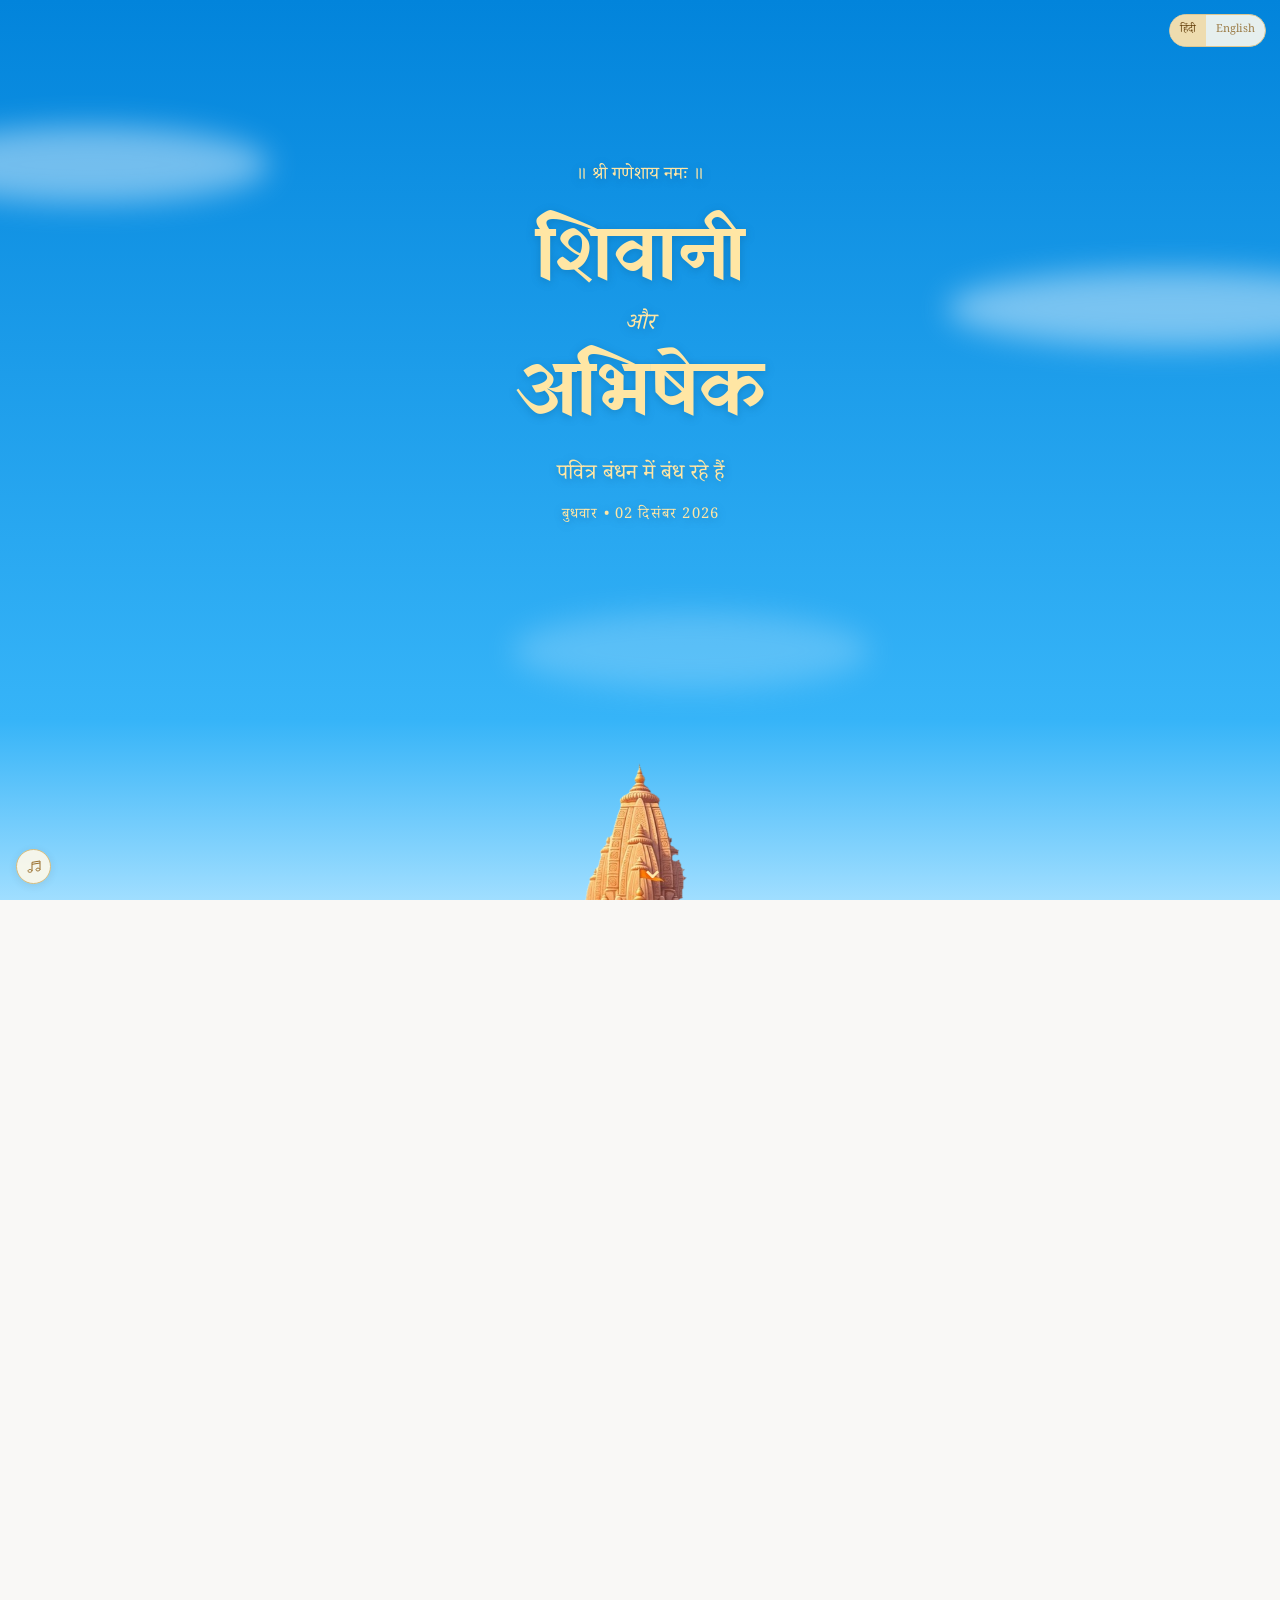
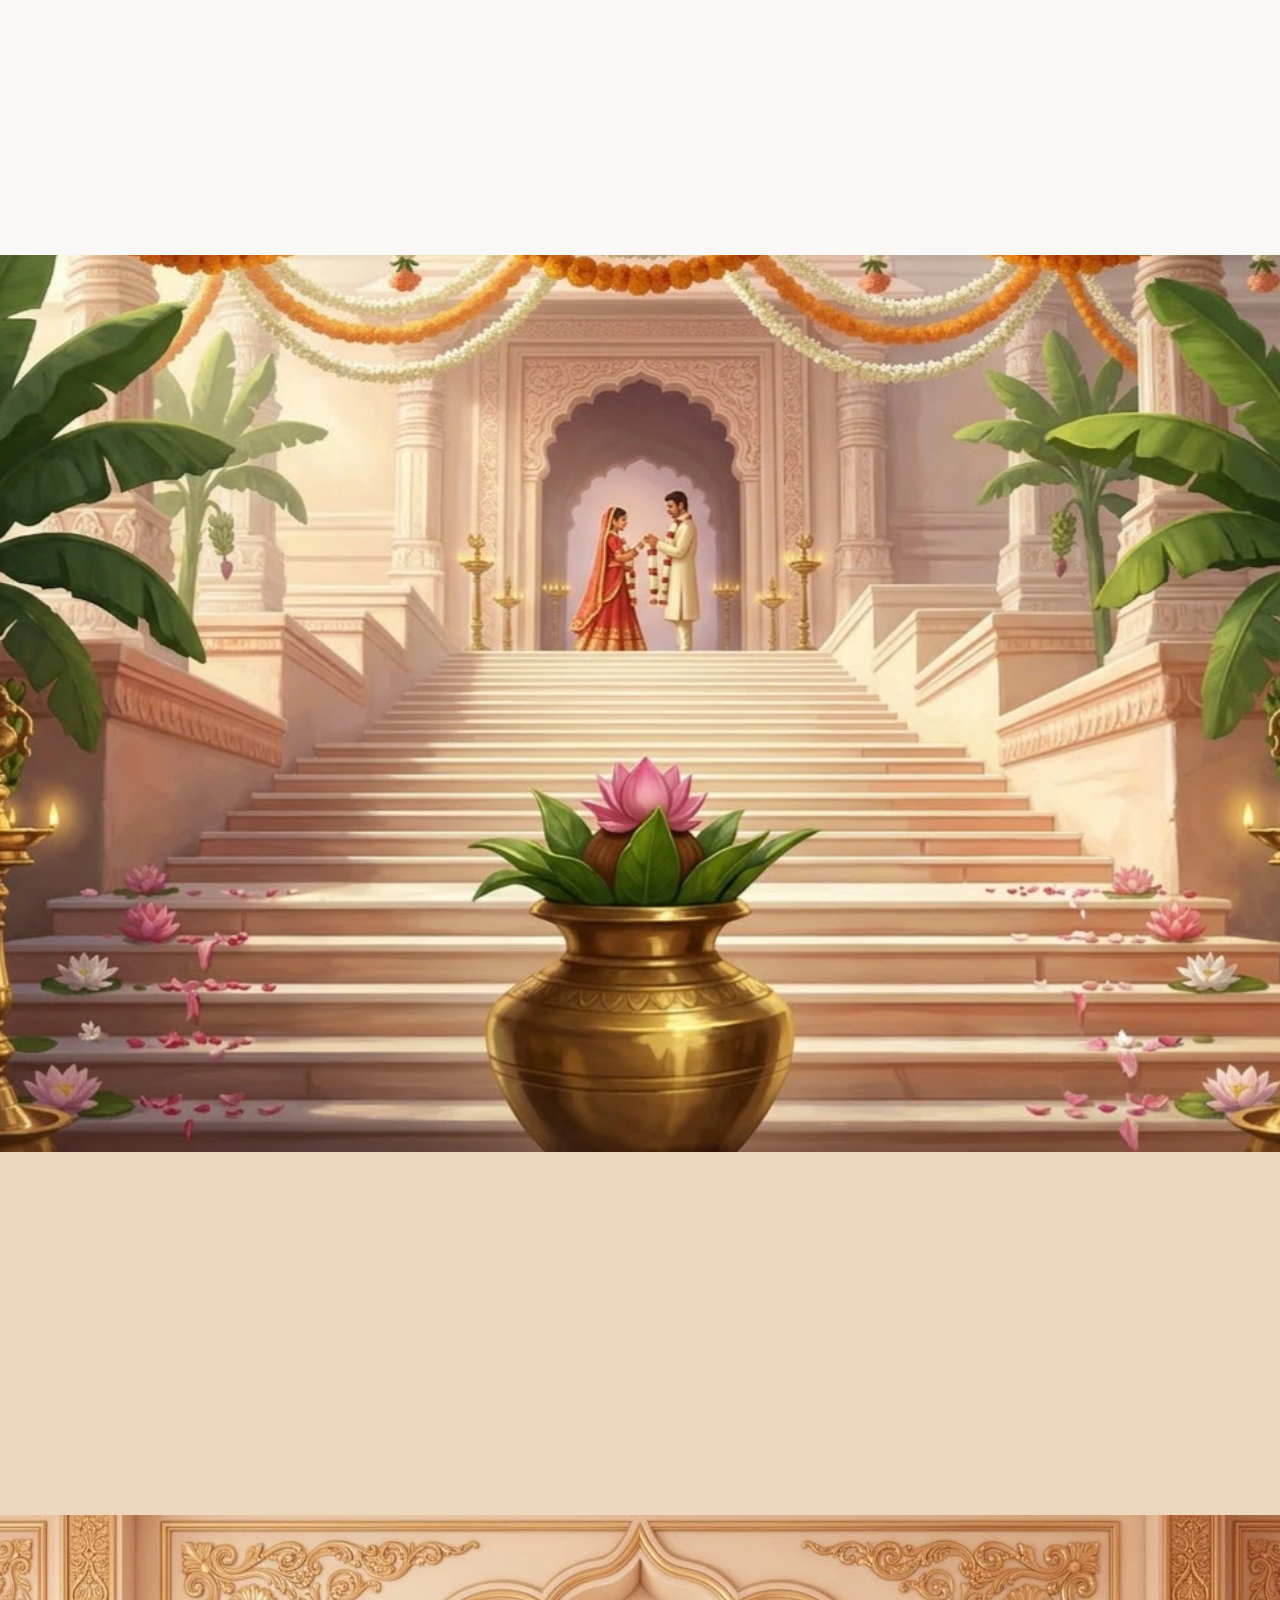
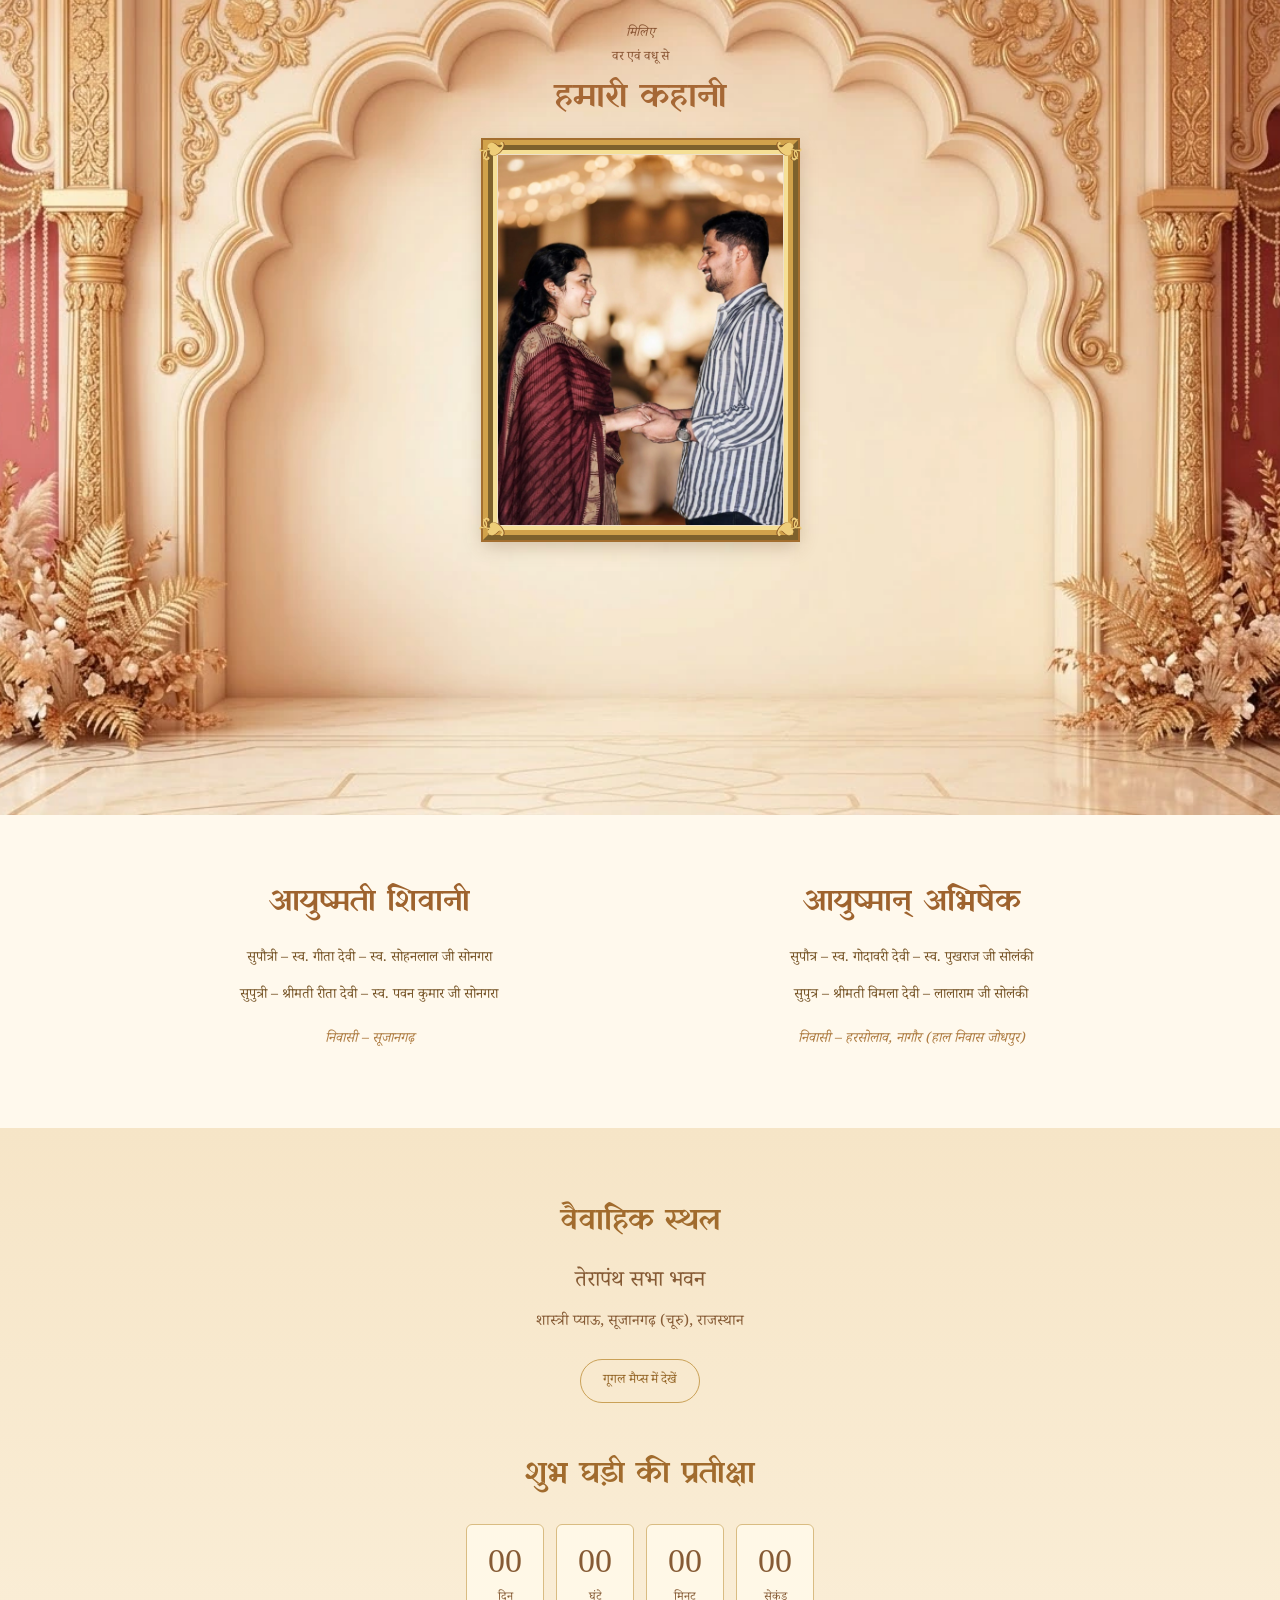
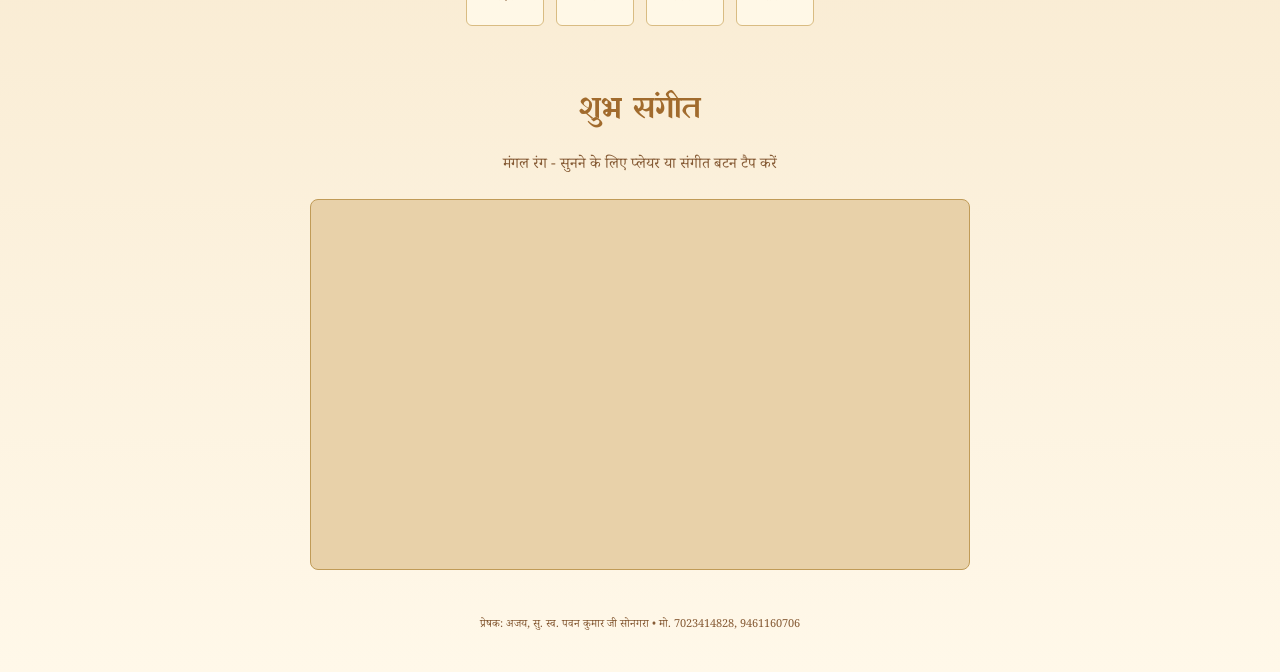
<file: index.html>
<!doctype html>
<html lang="hi">
<head>
<meta charset="utf-8">
<meta name="viewport" content="width=device-width, initial-scale=1, viewport-fit=cover">
<meta name="theme-color" content="#7ec8f7">
<title>Shivani &amp; Abhishek — Wedding Invitation</title>
<meta name="description" content="Shivani and Abhishek's wedding invitation — 02 December 2026, Terapanth Sabha Bhawan, Sujangarh.">
<link rel="preconnect" href="https://fonts.googleapis.com">
<link rel="preconnect" href="https://fonts.gstatic.com" crossorigin>
<link href="https://fonts.googleapis.com/css2?family=Cinzel:wght@400;600;700&family=Cinzel+Decorative:wght@700&family=Cormorant+Garamond:ital,wght@0,400;0,600;1,400;1,600&family=Great+Vibes&family=Marcellus&family=Noto+Serif+Devanagari:wght@400;600;700&family=Yatra+One&display=swap" rel="stylesheet">
<link rel="stylesheet" href="./27-final-reference.css?v=scroll1">
</head>
<body class="lang-hi">

<button id="musicPill" class="music-pill" type="button" aria-label="Toggle music">
  <span class="mp-note" id="musicNote"><svg viewBox="0 0 24 24" width="16" height="16" aria-hidden="true"><path d="M9 18V5l12-2v13M9 8l12-2M9 18c0 2-6 3-6 0s6-3 6 0zm12-2c0 2-6 3-6 0s6-3 6 0z" fill="none" stroke="currentColor" stroke-width="1.5"/></svg></span><span class="mp-track">Mangal Rang</span>
</button>

<div class="langbar" role="group" aria-label="Language">
  <button type="button" id="langHi" class="on">हिंदी</button>
  <button type="button" id="langEn">English</button>
</div>

<section id="opening" class="opening"><div class="opening-sticky">
<div class="blue-sky"><i class="cloud cl1"></i><i class="cloud cl2"></i><i class="cloud cl3"></i></div>
<img class="temple-cutout" src="./assets/21-temple-cutout.png" alt="">
<img class="opening-temple environment" src="./assets/20-rich-temple.webp" alt="Carved temple surrounded by trees">
<img class="temple-framing" src="./assets/26-temple-framing.png" alt="">
<img class="opening-gateway environment" src="./assets/16-rich-gateway.webp" alt="Leafy temple garden">
<div class="opening-invite"><img class="environment" src="./assets/17-rich-invitation.webp" alt="">  <div class="invite-inner">
    <p class="inv-deities" data-en="ॐ Shri Mataji Maharaj ॐ Jai Shri Salasar Balaji ॐ Shri Pitarji Maharaj ॐ" data-hi="ॐ श्री माताजी महाराज ॐ जय श्री सालासर बालाजी ॐ श्री पितर जी महाराज ॐ"></p>
    <p class="inv-shloka" data-en="Vakratunda Mahakaya, Suryakoti Samaprabha |<br>Nirvighnam Kurume Deva, Sarvakaryeshu Sarvada ||" data-hi="वक्रतुण्ड महाकाय, सूर्यकोटि समप्रभ: ।<br>निर्विघ्नं कुरुमे देव, सर्वकार्येषु सर्वदा: ॥"></p>
    <h2 class="inv-names" data-en="Shivani &amp; Abhishek" data-hi="शिवानी और अभिषेक"></h2>
    <p class="inv-line" data-en="With the boundless grace of the Almighty, you are warmly invited" data-hi="स्नेही स्वजन, परमपिता परमेश्वर की असीम अनुकम्पा से आप सादर आमंत्रित हैं"></p>
    <h3 class="inv-events-head" data-en="Wedding Celebrations" data-hi="हमारे विवाह के कार्यक्रम"></h3>
  </div></div>  <div class="hero-inner">
    <p class="hero-blessing" data-en="॥ Shri Ganeshay Namah ॥" data-hi="॥ श्री गणेशाय नमः ॥"></p>
    <h1 class="hero-names"><span class="nm" data-en="Shivani" data-hi="शिवानी"></span><span class="amp" data-en="&amp;" data-hi="और"></span><span class="nm" data-en="Abhishek" data-hi="अभिषेक"></span></h1>
    <p class="hero-sub" data-en="are getting married" data-hi="पवित्र बंधन में बंध रहे हैं"></p>
    <p class="hero-date" data-en="Wednesday • 02 December 2026" data-hi="बुधवार • 02 दिसंबर 2026"></p>
  </div>
<div class="scroll-hint" aria-hidden="true">⌄</div></div></section>
<section class="events" id="events">
  <div class="events-sticky">
    <img class="reveal-art" src="./assets/20-rich-temple.webp" alt="Wedding temple">
    <div class="deck" id="deck"></div>
  </div>
</section>

<section class="courtyard" id="courtyard"><div class="courtyard-sticky">
  <img class="courtyard-art" src="./assets/15-rich-courtyard.webp" alt="Wedding courtyard"></div>
</section>

<section class="story" id="story"><div class="portrait-room">  <div class="story-head">
    <p class="story-eyebrow" data-en="Meet The" data-hi="मिलिए"></p>
    <p class="story-sub" data-en="Bride &amp; Groom" data-hi="वर एवं वधू से"></p>
    <h2 class="story-title" data-en="Our Story" data-hi="हमारी कहानी"></h2>
  </div>
<div class="gold-frame"><span class="frame-corner tl">❧</span><span class="frame-corner tr">❧</span><img src="./assets/1-accepted-couple.webp" alt="Shivani and Abhishek"><span class="frame-corner bl">❧</span><span class="frame-corner br">❧</span></div></div><div class="story-cols" id="storyCols"></div></section><section class="venue" id="venue">
  <h2 class="sec-title" data-en="Venue" data-hi="वैवाहिक स्थल"></h2>
  <p class="venue-name" data-en="Terapanth Sabha Bhawan" data-hi="तेरापंथ सभा भवन"></p>
  <p class="venue-addr" data-en="Shastri Pyau, Sujangarh (Churu), Rajasthan" data-hi="शास्त्री प्याऊ, सूजानगढ़ (चूरु), राजस्थान"></p>
  <a class="venue-map" href="https://www.google.com/maps/search/?api=1&amp;query=Terapanth+Sabha+Bhawan+Sujangarh" target="_blank" rel="noopener" data-en="Open in Google Maps" data-hi="गूगल मैप्स में देखें"></a>
  <h2 class="sec-title count-title" data-en="Counting the Days" data-hi="शुभ घड़ी की प्रतीक्षा"></h2>
  <div class="count" role="timer">
    <div class="count-cell"><strong id="cdD">00</strong><span data-en="Days" data-hi="दिन"></span></div>
    <div class="count-cell"><strong id="cdH">00</strong><span data-en="Hours" data-hi="घंटे"></span></div>
    <div class="count-cell"><strong id="cdM">00</strong><span data-en="Mins" data-hi="मिनट"></span></div>
    <div class="count-cell"><strong id="cdS">00</strong><span data-en="Secs" data-hi="सेकंड"></span></div>
  </div>
  <div class="music-sec">
    <h2 class="sec-title music-title" data-en="Wedding Music" data-hi="शुभ संगीत"></h2>
    <p class="music-hint" data-en="Mangal Rang - tap the player or the music button to listen" data-hi="मंगल रंग - सुनने के लिए प्लेयर या संगीत बटन टैप करें"></p>
    <div id="yt-holder"><div id="yt-music-frame"></div></div>
  </div>
  <p class="footer-note" data-en="Hosted by: Ajay S/o Late Shri Pawan Kumar Ji Songara • Mo. 7023414828, 9461160706" data-hi="प्रेषक: अजय, सु. स्व. पवन कुमार जी सोनगरा • मो. 7023414828, 9461160706"></p>
</section>

<script src="./28-final-reference.js?v=scroll1" defer></script>
</body>
</html>
</file>
<file: 27-final-reference.css>
:root{--ink:#785629;--gold:#c6973c;--wine:#8b293b;--paper:#fffaf1;--serif:'Cormorant Garamond',Georgia,serif;--hi:'Noto Serif Devanagari',serif}*{box-sizing:border-box}html{scrollbar-width:thin;scrollbar-color:#cda763 #f9f8f6}body{margin:0;background:#f9f8f6;color:var(--ink);font-family:var(--serif);overflow-x:hidden}body.lang-hi{font-family:var(--hi)}button,a{-webkit-tap-highlight-color:transparent}button{font:inherit;cursor:pointer}button:focus-visible,a:focus-visible{outline:2px solid #9d6430;outline-offset:4px}img{max-width:100%;display:block}figure,p,h1,h2,h3{margin:0}section{position:relative}button{border:0}.music-pill{position:fixed;z-index:90;bottom:16px;left:16px;display:flex;align-items:center;gap:7px;background:#fff9eae8;color:#986d2a;border:1px solid #d6bb7d;border-radius:50%;width:35px;height:35px;justify-content:center;box-shadow:0 2px 9px #462e0d18}.mp-track{display:none}.mp-note{display:flex;align-items:center}.music-pill.playing{background:#f7e5b7}.langbar{position:fixed;z-index:90;top:14px;right:14px;display:flex;gap:0;border:1px solid #ddc691;border-radius:22px;overflow:hidden;background:#fffbf0e6}.langbar button{background:none;color:#9c7d48;padding:7px 10px;font-size:11px}.langbar .on{background:#eedcaf;color:#694512}
.opening{height:380svh}.opening-sticky{position:sticky;top:0;height:100svh;overflow:hidden;background:#098ce7;isolation:isolate}.blue-sky{position:absolute;inset:0;background:linear-gradient(#0284db,#36b4f8 80%,#a0deff)}.cloud{position:absolute;width:28vw;height:6vw;border-radius:50%;background:#fff;filter:blur(15px);opacity:.42}.cl1{top:14%;left:-7%}.cl2{top:30%;right:-9%;width:35vw}.cl3{top:68%;left:40%;opacity:.20}.hero-inner{position:absolute;z-index:5;inset:18% 12% auto;text-align:center;color:#ffe6a4;text-shadow:0 2px 8px #0b659e66;will-change:transform,opacity}.hero-blessing{font-size:clamp(12px,1.4vw,18px);margin-bottom:20px}.hero-names{font-size:clamp(54px,7vw,100px);font-family:'Great Vibes',cursive;font-weight:400;line-height:1.1}.hero-names .nm{display:block}.hero-names .amp{display:block;font-family:var(--serif);font-style:italic;font-size:.38em;line-height:1.7}.lang-hi .hero-names{font-family:'Yatra One',var(--hi);font-size:clamp(45px,6vw,80px);line-height:1.25}.lang-hi .hero-names .amp{font-family:var(--hi);font-size:.3em}.hero-sub{font-size:clamp(14px,1.7vw,22px);margin-top:18px}.hero-date{font-size:clamp(11px,1.15vw,16px);margin-top:11px;letter-spacing:.08em}.scroll-hint{position:absolute;z-index:8;bottom:15px;left:50%;color:#ffe7aa;font:30px Georgia;animation:nudge 2s infinite}.temple-cutout{position:absolute;z-index:2;top:0;left:50%;width:100%;max-width:none;height:100svh;object-fit:cover;object-position:center;transform-origin:50% 0%;will-change:transform}.environment{position:absolute;inset:0;width:100%;height:100%;max-width:none;object-fit:cover;object-position:50% 50%}.opening-temple{z-index:3;opacity:0;will-change:transform,opacity}.opening-gateway{z-index:4;will-change:transform}.opening-invite{position:absolute;inset:0;z-index:6;will-change:transform;background:#fff8e5}.opening-invite .environment{z-index:0}.invite-inner{position:absolute;z-index:2;top:20%;left:34%;width:32%;height:44%;text-align:center;display:flex;flex-direction:column;justify-content:center;align-items:center;gap:16px;color:#665239;text-shadow:0 1px #fff9}.inv-deities{font-size:clamp(8px,.85vw,13px);line-height:1.8}.inv-shloka{font-size:clamp(11px,1.25vw,17px);line-height:1.85}.inv-names{font-family:'Great Vibes',cursive;font-size:clamp(29px,4vw,53px);font-weight:400;color:#a56f27;line-height:1.08}.lang-hi .inv-names{font-family:'Yatra One',var(--hi);font-size:clamp(28px,3vw,43px);line-height:1.4}.inv-line{font-size:clamp(12px,1.25vw,18px);line-height:1.7}.inv-events-head{font-size:clamp(14px,1.9vw,25px);font-weight:400;color:#9d6631;padding-top:5px}
.events{background:#f9f8f6}.events-sticky{height:100svh;position:sticky;top:0;overflow:hidden;isolation:isolate}.deck{position:absolute;inset:0;display:grid;place-items:center;z-index:2;will-change:transform}.card{position:absolute;width:min(29vw,350px);height:min(66svh,470px);margin:0;background:#f9e8ce;border-radius:9px;overflow:hidden;isolation:isolate;box-shadow:0 10px 26px #a77e3312;will-change:transform}.card-stack{display:none}.art{position:absolute;inset:0}.art video{width:100%;height:100%;object-fit:cover;display:block;pointer-events:none}.art:after{content:'';position:absolute;inset:72% 0 0;background:linear-gradient(transparent,#f8e7ce22 20%,#f8e6ce88 100%);pointer-events:none}.card-text{position:absolute;z-index:2;left:7%;right:7%;bottom:5.5%;text-align:left;color:#86602d;display:flex;flex-direction:column;gap:5px}.card-title{font-size:clamp(26px,3vw,42px);line-height:1.05;font-family:var(--serif);font-weight:600;color:#996d25;margin-bottom:6px}.lang-hi .card-title{font-family:var(--hi);font-size:clamp(22px,2.4vw,32px);line-height:1.4;margin-bottom:2px}.card-when,.card-venue{font-family:Arial,sans-serif;font-size:clamp(8px,.7vw,11px);line-height:1.5;display:block}.lang-hi .card-when,.lang-hi .card-venue{font-family:var(--hi);font-size:clamp(8px,.7vw,11px);line-height:1.65}.card-venue:after{content:'';display:block;width:30%;height:1px;background:#bc904455;margin-top:6px}.reveal-art{position:absolute;inset:0;width:100%;height:100%;object-fit:cover;max-width:none;opacity:0;object-position:center;z-index:1;will-change:transform,opacity}.courtyard{height:140svh;background:#eed7bd}.courtyard-sticky{position:sticky;top:0;overflow:hidden;height:100svh}.courtyard-art{width:100%;height:100%;object-fit:cover;max-width:none;will-change:transform}.portrait-room{height:100svh;min-height:660px;background:#eee0c9 url('./assets/18-rich-room.webp') center/cover no-repeat;position:relative;display:flex;flex-direction:column;align-items:center;padding-top:12svh}.story-head{text-align:center;z-index:2;line-height:1.15;color:#8a5634}.story-eyebrow{font-family:var(--serif);font-size:16px;font-style:italic}.story-sub{font-family:var(--serif);font-size:19px;margin-top:2px}.story-title{font:52px 'Great Vibes',cursive;font-weight:400;line-height:1.15;color:#a66835;margin-top:3px}.lang-hi .story-title{font-family:'Yatra One',var(--hi);font-size:34px;line-height:1.5}.lang-hi .story-eyebrow,.lang-hi .story-sub{font-family:var(--hi);font-size:13px;line-height:1.7}.gold-frame{position:relative;margin-top:17px;width:min(29vw,315px);height:48svh;max-height:400px;border:10px ridge #d1a24b;outline:2px solid #a36e2f;background:#eee0c8;box-shadow:0 6px 18px #6c48254a,inset 0 0 0 4px #f5df95;padding:5px}.gold-frame img{width:100%;height:100%;object-fit:cover;object-position:center 42%}.frame-corner{position:absolute;z-index:2;color:#efce79;text-shadow:1px 1px #8a5826;font-size:37px;font-family:Georgia;line-height:1}.frame-corner.tl{top:-19px;left:-16px;transform:rotate(-35deg)}.frame-corner.tr{top:-19px;right:-16px;transform:rotate(35deg) scaleX(-1)}.frame-corner.bl{bottom:-17px;left:-16px;transform:rotate(35deg) scaleY(-1)}.frame-corner.br{bottom:-17px;right:-16px;transform:rotate(-35deg) scale(-1)}.story-cols{padding:65px 10%;display:grid;grid-template-columns:1fr 1fr;gap:60px;background:#fff9ed;text-align:center}.story-col h3{font:42px 'Great Vibes',cursive;color:#9e632e;margin-bottom:20px}.lang-hi .story-col h3{font-family:'Yatra One',var(--hi);font-size:30px}.story-col p{font-size:18px;line-height:1.9;margin:9px 0}.lang-hi .story-col p{font-size:14px;line-height:2}.story-col .town{color:#ae7c42;font-style:italic;margin-top:16px}.venue{padding:70px 20px 35px;text-align:center;background:linear-gradient(#f6e5c7,#fff8e9);color:#865b35}.sec-title{font:45px 'Great Vibes',cursive;font-weight:400;color:#a16b2d;margin-bottom:18px}.lang-hi .sec-title{font-family:'Yatra One',var(--hi);font-size:30px;line-height:1.6}.venue-name{font-size:26px;line-height:1.8}.venue-addr{font-size:18px;line-height:1.9;margin-top:5px}.venue-map{display:inline-block;padding:11px 22px;border:1px solid #caa157;border-radius:30px;color:#956627;text-decoration:none;margin:22px 0 48px;font-size:16px}.count{display:flex;justify-content:center;gap:12px;margin:25px auto 60px}.count-cell{display:flex;flex-direction:column;width:78px;border:1px solid #d9bc82;padding:17px 6px;background:#fff8e7;border-radius:6px}.count-cell strong{font:34px Georgia;font-weight:400}.count-cell span{margin-top:9px;font-size:12px}.music-hint{font-size:15px;line-height:1.8;margin:0 auto 20px;max-width:600px}.music-sec{max-width:660px;margin:0 auto 45px}#yt-holder{position:relative;width:100%;aspect-ratio:16/9;background:#e8d1a9;border:1px solid #c09b57;border-radius:8px;overflow:hidden}#yt-holder iframe{position:absolute;inset:0;width:100%;height:100%}.footer-note{font-size:13px;line-height:2;margin:35px auto 0;max-width:700px}.lang-hi .venue-name{font-size:22px}.lang-hi .venue-addr{font-size:15px}.lang-hi .venue-map{font-size:13px}.lang-hi .footer-note{font-size:11px}video::-webkit-media-controls,video::-internal-media-controls-overlay-cast-button{display:none!important}
@keyframes nudge{50%{transform:translateY(6px)}}
@media(max-width:700px){.hero-inner{inset:20% 8% auto}.hero-blessing{font-size:11px;margin-bottom:20px}.hero-names{font-size:68px}.lang-hi .hero-names{font-size:51px}.hero-sub{font-size:15px}.hero-date{font-size:10px;letter-spacing:.04em}.cloud{width:65vw;height:12vw;filter:blur(12px)}.temple-cutout{width:178%;height:100svh;object-fit:cover}.opening-temple,.opening-gateway{object-fit:cover;object-position:center}.opening-invite .environment{object-fit:fill;width:200%;max-width:none;left:-50%;object-position:center}.invite-inner{top:24%;left:18%;width:64%;height:39%;gap:12px}.inv-deities{font-size:8px;line-height:1.9}.inv-shloka{font-size:11px;line-height:1.9}.inv-names{font-size:36px}.lang-hi .inv-names{font-size:29px}.inv-line{font-size:13px;line-height:1.8}.inv-events-head{font-size:17px}.card{width:76vw;height:calc(76vw * 1.34);max-height:68svh;max-width:350px}.card-title{font-size:29px;margin-bottom:5px}.lang-hi .card-title{font-size:25px}.card-text{bottom:5%;gap:4px}.card-when,.card-venue{font-size:8px}.lang-hi .card-when,.lang-hi .card-venue{font-size:8px}.portrait-room{min-height:620px;height:100svh;padding-top:16svh;background-size:auto 100%;background-position:center}.story-title{font-size:45px}.gold-frame{width:57vw;max-width:280px;height:40svh;max-height:360px;border-width:8px;margin-top:20px}.story-head{margin-top:0}.story-eyebrow{font-size:14px}.story-sub{font-size:17px}.lang-hi .story-title{font-size:29px}.story-cols{grid-template-columns:1fr;padding:45px 24px;gap:38px}.story-col h3{font-size:39px}.story-col p{font-size:17px}.venue{padding-top:50px}.count{gap:8px}.count-cell{width:68px}.count-cell strong{font-size:29px}.sec-title{font-size:40px}.venue-name{font-size:24px}.venue-addr{font-size:16px}.langbar{top:10px;right:10px}.langbar button{font-size:10px;padding:6px 8px}.music-pill{bottom:12px;left:12px;width:31px;height:31px}}
@media(max-height:650px) and (min-width:701px){.hero-inner{top:10%}.hero-names{font-size:65px}.hero-blessing{margin-bottom:8px}.hero-sub{margin-top:10px}.hero-date{margin-top:6px}.portrait-room{min-height:550px;padding-top:6svh}.story-title{font-size:38px}.gold-frame{height:47svh;margin-top:9px}.invite-inner{top:17%;height:48%;gap:8px}.inv-shloka{font-size:12px}.inv-line{font-size:13px}.inv-names{font-size:36px}.lang-hi .inv-names{font-size:30px}.card-title{font-size:30px}.lang-hi .card-title{font-size:25px}}
@media(prefers-reduced-motion:reduce){.scroll-hint{animation:none}}
@media(max-aspect-ratio:1/1){.card{width:min(72vw,350px);height:min(96vw,470px)}.portrait-room{background-image:url('./assets/19-rich-room-portrait.webp');background-size:cover;background-position:center}.gold-frame{width:min(55vw,315px)}.opening-invite .environment{object-fit:fill;width:200%;max-width:none;left:-50%}.invite-inner{top:23%;left:18%;width:64%;height:40%;gap:14px}.inv-deities{font-size:clamp(8px,1.4vw,13px)}.inv-shloka{font-size:clamp(11px,1.7vw,17px)}.inv-line{font-size:clamp(12px,1.8vw,18px)}.inv-names{font-size:clamp(34px,5vw,48px)}.lang-hi .inv-names{font-size:clamp(28px,4.8vw,40px)}}
/* Keep the art clear of the practical event text. */
.art{background:#f8e7ce}.art video{height:90%;object-fit:fill}.art:after{inset:69% 0 0;background:linear-gradient(transparent,#f8e7ce88 70%,#f8e7ce 100%)}
.card:nth-child(5) .art video{height:84%}
.card:nth-child(5) .art video,.card:nth-child(7) .art video{height:80%}
.card:nth-child(6) .art video{height:95%}.card:nth-child(6) .art:after{inset:72% 0 0;background:linear-gradient(transparent,#f8e7ce 80%)}
/* Start incoming cards before the invitation's pinned viewport leaves. */
.events{margin-top:-100svh;z-index:8;background:transparent}.events-sticky{background:transparent}
@media(max-aspect-ratio:1/1){.portrait-room{background-image:url('./assets/25-room-red-gold.webp');background-size:100% 100%}}

.temple-framing{display:none;position:absolute;inset:0;width:100%;height:100%;z-index:3;pointer-events:none;opacity:0}@media(max-aspect-ratio:1/1){.temple-framing{display:block}}
@media(min-width:701px) and (max-aspect-ratio:1/1){.card{width:min(65vw,480px);height:min(87vw,645px,72svh)}.card-title{font-size:39px}.lang-hi .card-title{font-size:32px}.card-when,.card-venue{font-size:11px;line-height:1.6}.lang-hi .card-when,.lang-hi .card-venue{font-size:11px;line-height:1.7}.card-text{bottom:5%;gap:5px}}
</file>
